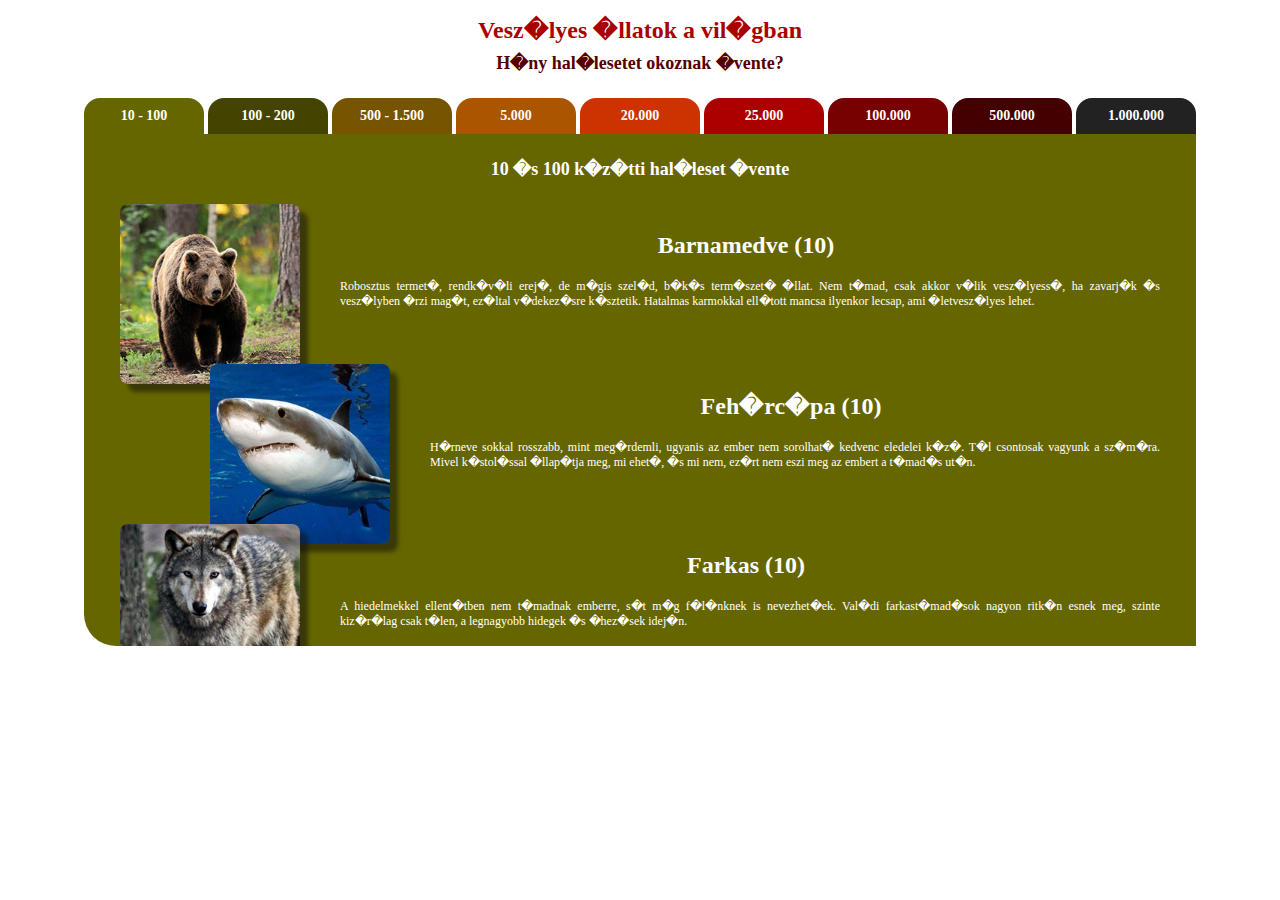
<file: index.html>
<!DOCTYPE html>
<html>

<head>
    <title>Mintap�lda: Vesz�lyes �llatok a vil�gban</title>
    <link type='text/css' rel='stylesheet' href='allat.css'>
    <meta name='robots' content='noindex'>
</head>


<body>

  <center>
  <div id='keret'>

    <h1>Vesz�lyes �llatok a vil�gban</h1>
    <h2>H�ny hal�lesetet okoznak �vente?</h2>



    <a href='1.htm' target='nagyablak'>
    <div class='ful' style=' background-color: #660; '>
	10 - 100
    </div>
    </a>

    <a href='2.htm' target='nagyablak'>
    <div class='ful' style=' background-color: #440; '>
	100 - 200
    </div>
    </a>

    <a href='3.htm' target='nagyablak'>
    <div class='ful' style=' background-color: #750; '>
	500 - 1.500
    </div>
    </a>

    <a href='4.htm' target='nagyablak'>
    <div class='ful' style=' background-color: #A50; '>
	5.000
    </div>
    </a>

    <a href='5.htm' target='nagyablak'>
    <div class='ful' style=' background-color: #C30; '>
	20.000
    </div>
    </a>

    <a href='6.htm' target='nagyablak'>
    <div class='ful' style=' background-color: #A00; '>
	25.000
    </div>
    </a>

    <a href='7.htm' target='nagyablak'>
    <div class='ful' style=' background-color: #700; '>
	100.000
    </div>
    </a>

    <a href='8.htm' target='nagyablak'>
    <div class='ful' style=' background-color: #400; '>
	500.000
    </div>
    </a>

    <a href='9.htm' target='nagyablak'>
    <div class='ful' style=' background-color: #222; '>
	1.000.000
    </div>
    </a>


    <iframe name='nagyablak' width=1112 height=512 frameborder=0 src='1.htm'></iframe>

  </div>
  </center>

</body>

</html>
</file>
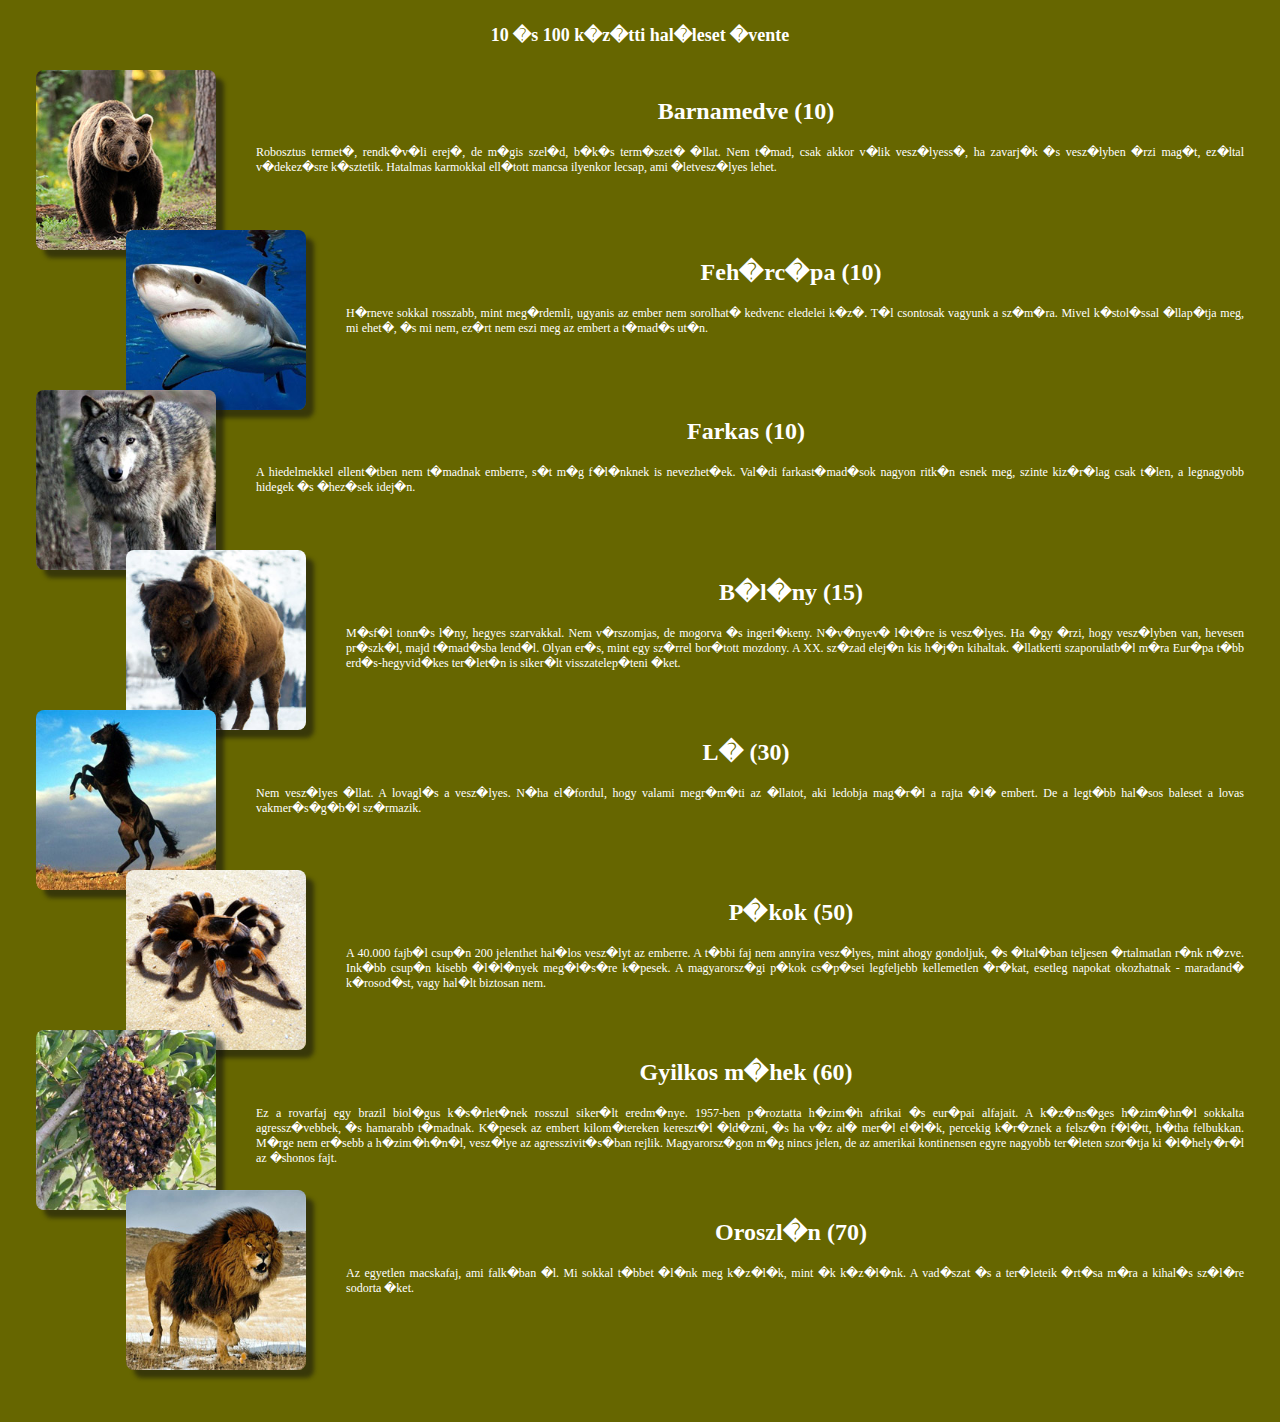
<file: 1.htm>
<!DOCTYPE html>
<html>

<head>
    <link type='text/css' rel='stylesheet' href='allat.css'>
    <meta name='robots' content='noindex'>
</head>


<body id='belso' style=' background-color: #660; '>


    <h1>10 �s 100 k�z�tti hal�leset �vente</h1>

    <div id='lista'>

	<div>
		<img src='kep/barnamedve.jpg'>
		<h2>Barnamedve (10)</h2>
		<p>
			Robosztus termet�, rendk�v�li erej�, de m�gis szel�d, b�k�s term�szet� �llat. 
			Nem t�mad, csak akkor v�lik vesz�lyess�, ha zavarj�k �s vesz�lyben �rzi mag�t, 
			ez�ltal v�dekez�sre k�sztetik. Hatalmas karmokkal ell�tott mancsa ilyenkor 
			lecsap, ami �letvesz�lyes lehet.
		</p>
	</div>

	<div>
		<img src='kep/fehercapa.jpg'>
		<h2>Feh�rc�pa (10)</h2>
		<p>
			H�rneve sokkal rosszabb, mint meg�rdemli, ugyanis az ember nem sorolhat� kedvenc 
			eledelei k�z�. T�l csontosak vagyunk a sz�m�ra. Mivel k�stol�ssal �llap�tja meg, 
			mi ehet�, �s mi nem, ez�rt nem eszi meg az embert a t�mad�s ut�n.
		</p>
	</div>

	<div>
		<img src='kep/farkas.jpg'>
		<h2>Farkas (10)</h2>
		<p>
			A hiedelmekkel ellent�tben nem t�madnak emberre, s�t m�g f�l�nknek is nevezhet�ek.
			Val�di farkast�mad�sok nagyon ritk�n esnek meg, szinte kiz�r�lag csak t�len, a 
			legnagyobb hidegek �s �hez�sek idej�n.
		</p>
	</div>

	<div>
		<img src='kep/boleny.jpg'>
		<h2>B�l�ny (15)</h2>
		<p>
			M�sf�l tonn�s l�ny, hegyes szarvakkal. Nem v�rszomjas, de mogorva �s ingerl�keny. 
			N�v�nyev� l�t�re is vesz�lyes. Ha �gy �rzi, hogy vesz�lyben van, hevesen pr�szk�l, 
			majd t�mad�sba lend�l. Olyan er�s, mint egy sz�rrel bor�tott mozdony. A XX. sz�zad 
			elej�n kis h�j�n kihaltak. �llatkerti szaporulatb�l m�ra Eur�pa t�bb erd�s-hegyvid�kes
			ter�let�n is siker�lt visszatelep�teni �ket.
 		</p>
	</div>

	<div>
		<img src='kep/lo.jpg'>
		<h2>L� (30)</h2>
		<p>
			Nem vesz�lyes �llat. A lovagl�s a vesz�lyes. N�ha el�fordul, hogy valami megr�m�ti 
			az �llatot, aki ledobja mag�r�l a rajta �l� embert. De a legt�bb hal�sos baleset a 
			lovas vakmer�s�g�b�l sz�rmazik.
		</p>
	</div>

	<div>
		<img src='kep/pok.jpg'>
		<h2>P�kok (50)</h2>
		<p>
			A 40.000 fajb�l csup�n 200 jelenthet hal�los vesz�lyt az emberre. A t�bbi faj nem 
			annyira vesz�lyes, mint ahogy gondoljuk, �s �ltal�ban teljesen �rtalmatlan r�nk 
			n�zve. Ink�bb csup�n kisebb �l�l�nyek meg�l�s�re k�pesek. A magyarorsz�gi p�kok 
			cs�p�sei legfeljebb kellemetlen �r�kat, esetleg napokat okozhatnak - maradand� 
			k�rosod�st, vagy hal�lt biztosan nem.
		</p>
	</div>

	<div>
		<img src='kep/mehek.jpg'>
		<h2>Gyilkos m�hek (60)</h2>
		<p>
			Ez a rovarfaj egy brazil biol�gus k�s�rlet�nek rosszul siker�lt eredm�nye. 1957-ben 
			p�roztatta h�zim�h afrikai �s eur�pai alfajait. A k�z�ns�ges h�zim�hn�l sokkalta 
			agressz�vebbek, �s hamarabb t�madnak. K�pesek az embert kilom�tereken kereszt�l 
			�ld�zni, �s ha v�z al� mer�l el�l�k, percekig k�r�znek a felsz�n f�l�tt, h�tha 
			felbukkan. M�rge nem er�sebb a h�zim�h�n�l, vesz�lye az agresszivit�s�ban rejlik.
			Magyarorsz�gon m�g nincs jelen, de az amerikai kontinensen egyre nagyobb ter�leten 
			szor�tja ki �l�hely�r�l az �shonos fajt.
		</p>
	</div>

	<div>
		<img src='kep/oroszlan.jpg'>
		<h2>Oroszl�n (70)</h2>
		<p>
			Az egyetlen macskafaj, ami falk�ban �l. Mi sokkal t�bbet �l�nk meg k�z�l�k, mint �k
			k�z�l�nk. A vad�szat �s a ter�leteik �rt�sa m�ra a kihal�s sz�l�re sodorta �ket.
		</p>
	</div>

    </div>

</body>

</html>
</file>
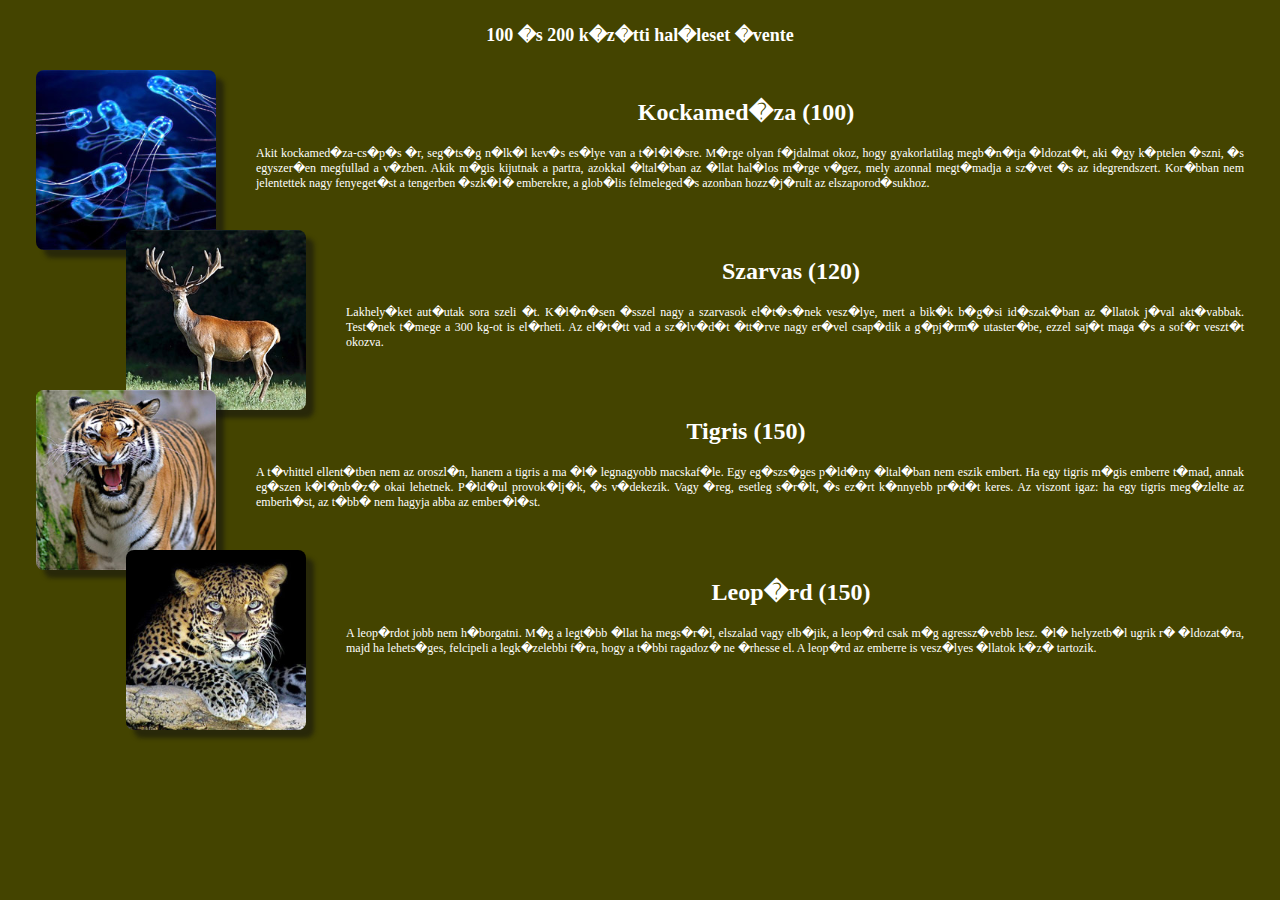
<file: 2.htm>
<!DOCTYPE html>
<html>

<head>
    <link type='text/css' rel='stylesheet' href='allat.css'>
    <meta name='robots' content='noindex'>
</head>


<body id='belso' style=' background-color: #440; '>


    <h1>100 �s 200 k�z�tti hal�leset �vente</h1>

    <div id='lista'>

	<div>
		<img src='kep/kockameduza.jpg'>
		<h2>Kockamed�za (100)</h2>
		<p>
			Akit kockamed�za-cs�p�s �r, seg�ts�g n�lk�l kev�s es�lye van a t�l�l�sre. M�rge 
			olyan f�jdalmat okoz, hogy gyakorlatilag megb�n�tja �ldozat�t, aki �gy k�ptelen 
			�szni, �s egyszer�en megfullad a v�zben. Akik m�gis kijutnak a partra, azokkal 
			�ltal�ban az �llat hal�los m�rge v�gez, mely azonnal megt�madja a sz�vet �s az 
			idegrendszert. Kor�bban nem jelentettek nagy fenyeget�st a tengerben �szk�l� 
			emberekre, a glob�lis felmeleged�s azonban hozz�j�rult az elszaporod�sukhoz.
		</p>
	</div>

	<div>
		<img src='kep/szarvas.jpg'>
		<h2>Szarvas (120)</h2>
		<p>
			Lakhely�ket aut�utak sora szeli �t. K�l�n�sen �sszel nagy a szarvasok el�t�s�nek 
			vesz�lye, mert a bik�k b�g�si id�szak�ban az �llatok j�val akt�vabbak. Test�nek 
			t�mege a 300 kg-ot is el�rheti. Az el�t�tt vad a sz�lv�d�t �tt�rve nagy er�vel 
			csap�dik a g�pj�rm� utaster�be, ezzel saj�t maga �s a sof�r veszt�t okozva.
		</p>
	</div>

	<div>
		<img src='kep/tigris.jpg'>
		<h2>Tigris (150)</h2>
		<p>
			A t�vhittel ellent�tben nem az oroszl�n, hanem a tigris a ma �l� legnagyobb 
			macskaf�le. Egy eg�szs�ges p�ld�ny �ltal�ban nem eszik embert. Ha egy tigris 
			m�gis emberre t�mad, annak eg�szen k�l�nb�z� okai lehetnek. P�ld�ul provok�lj�k,
			�s v�dekezik. Vagy �reg, esetleg s�r�lt, �s ez�rt k�nnyebb pr�d�t keres. Az viszont 
			igaz: ha egy tigris meg�zlelte az emberh�st, az t�bb� nem hagyja abba az ember�l�st.
		</p>
	</div>

	<div>
		<img src='kep/leopard.jpg'>
		<h2>Leop�rd (150)</h2>
		<p>
			A leop�rdot jobb nem h�borgatni. M�g a legt�bb �llat ha megs�r�l, elszalad vagy 
			elb�jik, a leop�rd csak m�g agressz�vebb lesz. �l� helyzetb�l ugrik r� �ldozat�ra, 
			majd ha lehets�ges, felcipeli a legk�zelebbi f�ra, hogy a t�bbi ragadoz� ne �rhesse 
			el. A leop�rd az emberre is vesz�lyes �llatok k�z� tartozik.
		</p>
	</div>

    </div>

</body>

</html>
</file>
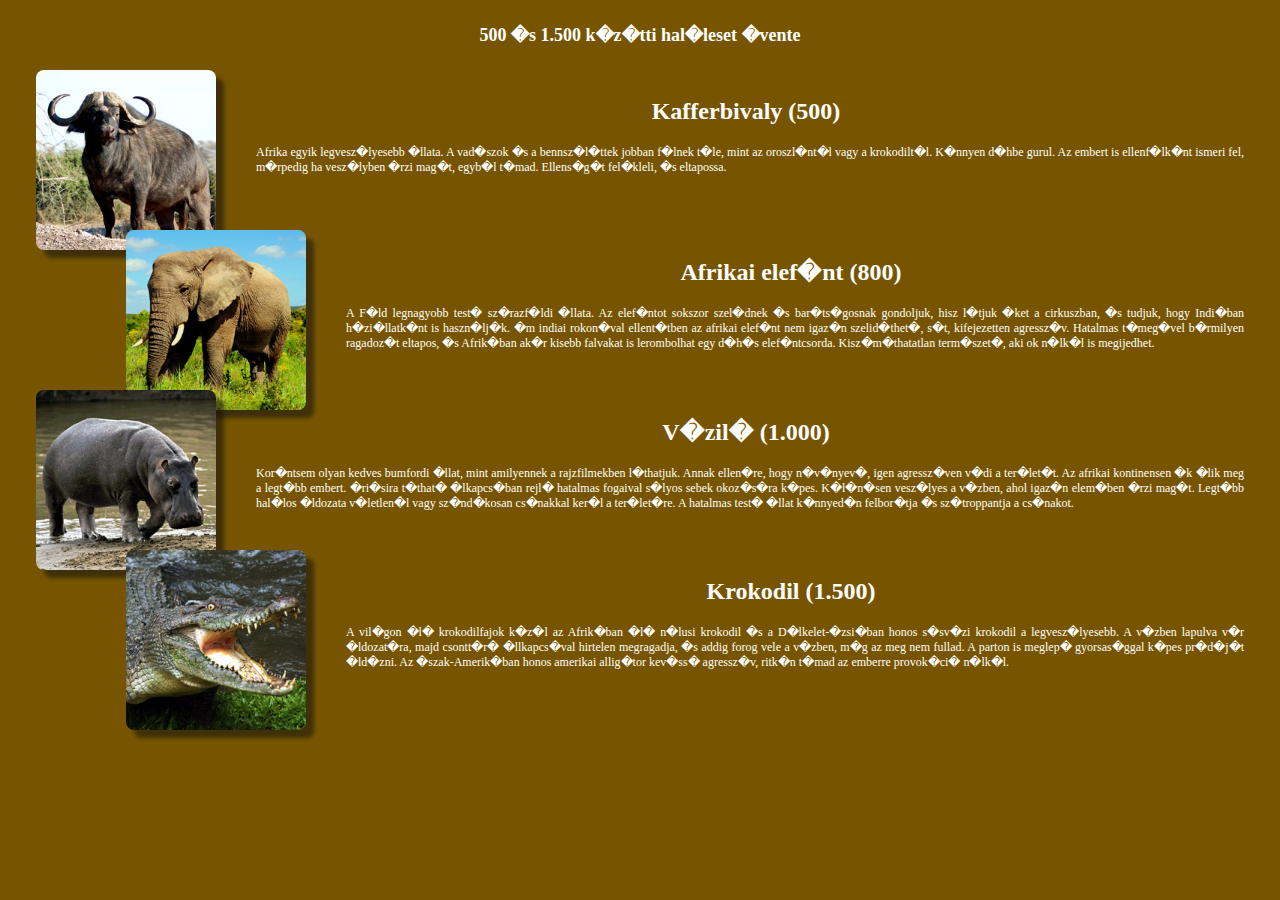
<file: 3.htm>
<!DOCTYPE html>
<html>

<head>
    <link type='text/css' rel='stylesheet' href='allat.css'>
    <meta name='robots' content='noindex'>
</head>


<body id='belso' style=' background-color: #750; '>


    <h1>500 �s 1.500 k�z�tti hal�leset �vente</h1>

    <div id='lista'>

	<div>
		<img src='kep/kafferbivaly.jpg'>
		<h2>Kafferbivaly (500)</h2>
		<p>
			Afrika egyik legvesz�lyesebb �llata. A vad�szok �s a bennsz�l�ttek jobban f�lnek 
			t�le, mint az oroszl�nt�l vagy a krokodilt�l. K�nnyen d�hbe gurul. Az embert is
			ellenf�lk�nt ismeri fel, m�rpedig ha vesz�lyben �rzi mag�t, egyb�l t�mad. 
			Ellens�g�t fel�kleli, �s eltapossa.
		</p>
	</div>

	<div>
		<img src='kep/elefant.jpg'>
		<h2>Afrikai elef�nt (800)</h2>
		<p>
			A F�ld legnagyobb test� sz�razf�ldi �llata. Az elef�ntot sokszor szel�dnek �s 
			bar�ts�gosnak gondoljuk, hisz l�tjuk �ket a cirkuszban, �s tudjuk, hogy Indi�ban 
			h�zi�llatk�nt is haszn�lj�k. �m indiai rokon�val ellent�tben az afrikai elef�nt nem 
			igaz�n szelid�thet�, s�t, kifejezetten agressz�v. Hatalmas t�meg�vel b�rmilyen 
			ragadoz�t eltapos, �s Afrik�ban ak�r kisebb falvakat is lerombolhat egy d�h�s 
			elef�ntcsorda. Kisz�m�thatatlan term�szet�, aki ok n�lk�l is megijedhet.
		</p>
	</div>

	<div>
		<img src='kep/vizilo.jpg'>
		<h2>V�zil� (1.000)</h2>
		<p>
			Kor�ntsem olyan kedves bumfordi �llat, mint amilyennek a rajzfilmekben l�thatjuk. 
			Annak ellen�re, hogy n�v�nyev�, igen agressz�ven v�di a ter�let�t. Az afrikai 
			kontinensen �k �lik meg a legt�bb embert. �ri�sira t�that� �lkapcs�ban rejl�
			hatalmas fogaival s�lyos sebek okoz�s�ra k�pes. K�l�n�sen vesz�lyes a v�zben, 
			ahol igaz�n elem�ben �rzi mag�t. Legt�bb hal�los �ldozata v�letlen�l vagy 
			sz�nd�kosan cs�nakkal ker�l a ter�let�re. A hatalmas test� �llat k�nnyed�n 
			felbor�tja �s sz�troppantja a cs�nakot.
		</p>
	</div>

	<div>
		<img src='kep/krokodil.jpg'>
		<h2>Krokodil (1.500)</h2>
		<p>
			A vil�gon �l� krokodilfajok k�z�l az Afrik�ban �l� n�lusi krokodil �s a 
			D�lkelet-�zsi�ban honos s�sv�zi krokodil a legvesz�lyesebb. A v�zben lapulva 
			v�r �ldozat�ra, majd csontt�r� �llkapcs�val hirtelen megragadja, �s addig 
			forog vele a v�zben, m�g az meg nem fullad. A parton is meglep� gyorsas�ggal 
			k�pes pr�d�j�t �ld�zni. Az �szak-Amerik�ban honos amerikai allig�tor kev�ss� 
			agressz�v, ritk�n t�mad az emberre provok�ci� n�lk�l.
		</p>
	</div>

    </div>

</body>

</html>
</file>
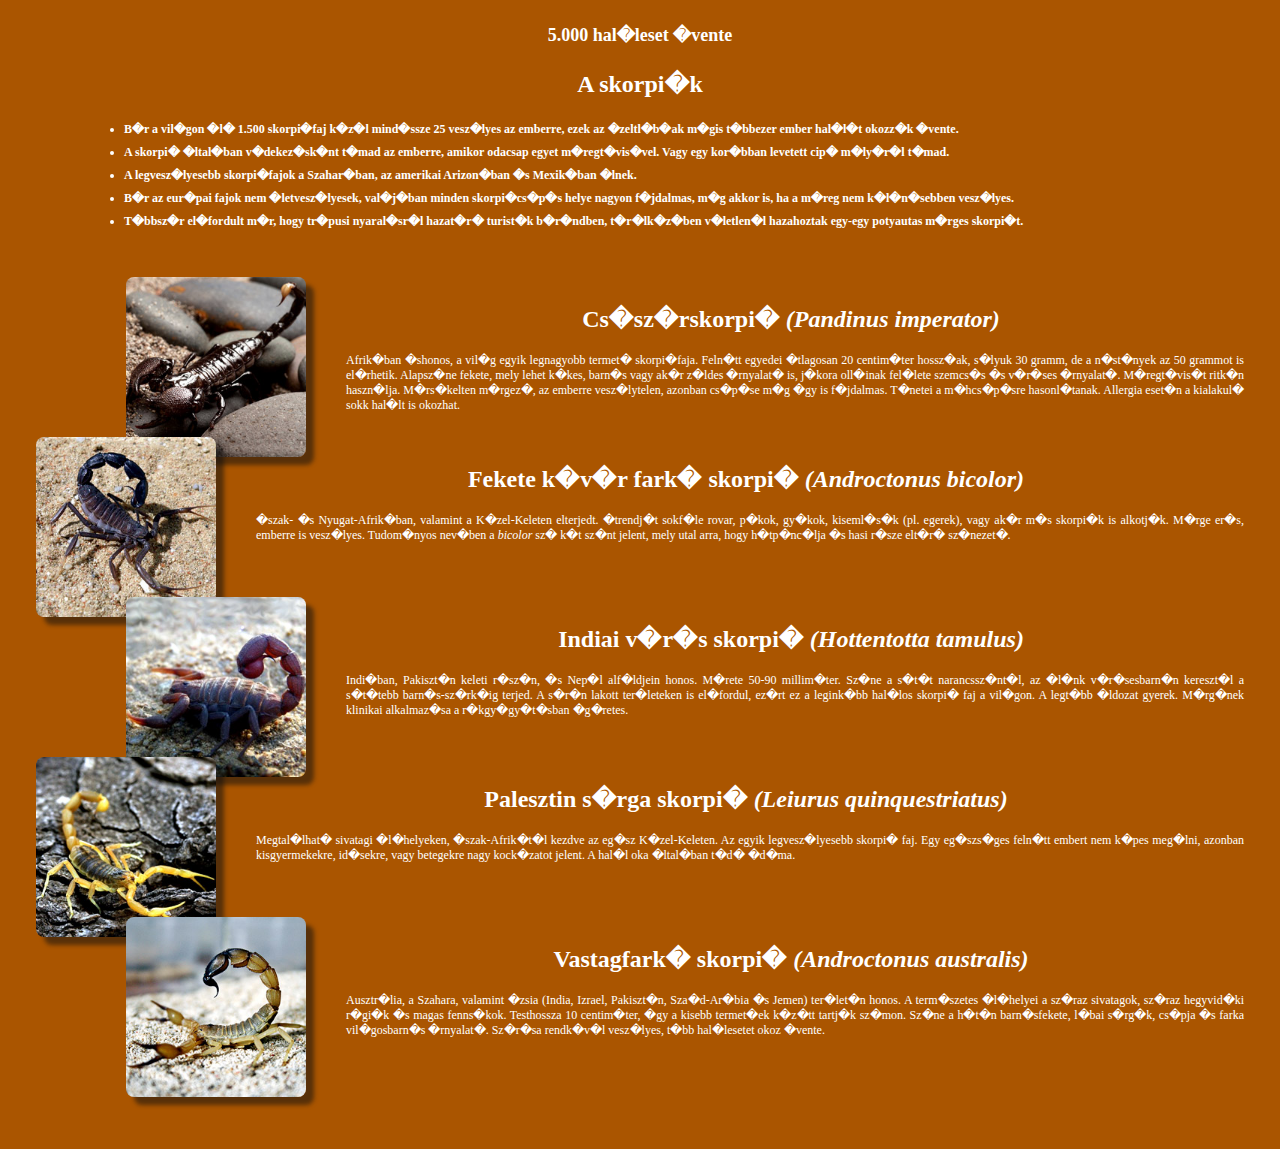
<file: 4.htm>
<!DOCTYPE html>
<html>

<head>
    <link type='text/css' rel='stylesheet' href='allat.css'>
    <meta name='robots' content='noindex'>
</head>


<body id='belso' style=' background-color: #A50; '>


    <h1>5.000 hal�leset �vente</h1>

    <h2>A skorpi�k</h2>

    <div id='lista'>

	<ul>

		<li>B�r a vil�gon �l� 1.500 skorpi�faj k�z�l mind�ssze 25 vesz�lyes az emberre, ezek 
		    az �zeltl�b�ak m�gis t�bbezer ember hal�l�t okozz�k �vente. 
		<li>A skorpi� �ltal�ban v�dekez�sk�nt t�mad az emberre, amikor odacsap egyet m�regt�vis�vel. 
		    Vagy egy kor�bban levetett cip� m�ly�r�l t�mad. 
		<li>A legvesz�lyesebb skorpi�fajok a Szahar�ban, az amerikai Arizon�ban �s Mexik�ban �lnek. 
		<li>B�r az eur�pai fajok nem �letvesz�lyesek, val�j�ban minden skorpi�cs�p�s helye nagyon 
		    f�jdalmas, m�g akkor is, ha a m�reg nem k�l�n�sebben vesz�lyes. 
		<li>T�bbsz�r el�fordult m�r, hogy tr�pusi nyaral�sr�l hazat�r� turist�k b�r�ndben, t�r�lk�z�ben 
		    v�letlen�l hazahoztak egy-egy potyautas m�rges skorpi�t.
	</ul>

	<div>
		<img src='kep/skorpio_csaszar.jpg'>
		<h2>Cs�sz�rskorpi� <i>(Pandinus imperator)</i></h2>
		<p>
			Afrik�ban �shonos, a vil�g egyik legnagyobb termet� skorpi�faja. Feln�tt egyedei 
			�tlagosan 20 centim�ter hossz�ak, s�lyuk 30 gramm, de a n�st�nyek az 50 grammot 
			is el�rhetik. Alapsz�ne fekete, mely lehet k�kes, barn�s vagy ak�r z�ldes �rnyalat� 
			is, j�kora oll�inak fel�lete szemcs�s �s v�r�ses �rnyalat�. M�regt�vis�t ritk�n 
			haszn�lja. M�rs�kelten m�rgez�, az emberre vesz�lytelen, azonban cs�p�se m�g �gy 
			is f�jdalmas. T�netei a m�hcs�p�sre hasonl�tanak. Allergia eset�n a kialakul� 
			sokk hal�lt is okozhat.
		</p>
	</div>

	<div>
		<img src='kep/skorpio_feketekoverfarku.jpg'>
		<h2>Fekete k�v�r fark� skorpi� <i>(Androctonus bicolor)</i></h2>
		<p>
			�szak- �s Nyugat-Afrik�ban, valamint a K�zel-Keleten elterjedt. �trendj�t 
			sokf�le rovar, p�kok, gy�kok, kiseml�s�k (pl. egerek), vagy ak�r m�s skorpi�k 
			is alkotj�k. M�rge er�s, emberre is vesz�lyes. Tudom�nyos nev�ben a <i>bicolor</i> 
			sz� k�t sz�nt jelent, mely utal arra, hogy h�tp�nc�lja �s hasi r�sze elt�r� 
			sz�nezet�. 
		</p>
	</div>

	<div>
		<img src='kep/skorpio_indiaivoros.jpg'>
		<h2>Indiai v�r�s skorpi� <i>(Hottentotta tamulus)</i></h2>
		<p>
			Indi�ban, Pakiszt�n keleti r�sz�n, �s Nep�l alf�ldjein honos. M�rete 50-90 
			millim�ter. Sz�ne a s�t�t narancssz�nt�l, az �l�nk v�r�sesbarn�n kereszt�l 
			a s�t�tebb barn�s-sz�rk�ig terjed. A s�r�n lakott ter�leteken is el�fordul, 
			ez�rt ez a legink�bb hal�los skorpi� faj a vil�gon. A legt�bb �ldozat gyerek. 
			M�rg�nek klinikai alkalmaz�sa a r�kgy�gy�t�sban �g�retes.
		</p>
	</div>

	<div>
		<img src='kep/skorpio_palesztinsarga.jpg'>
		<h2>Palesztin s�rga skorpi� <i>(Leiurus quinquestriatus)</i></h2>
		<p>
			Megtal�lhat� sivatagi �l�helyeken, �szak-Afrik�t�l kezdve az eg�sz K�zel-Keleten. 
			Az egyik legvesz�lyesebb skorpi� faj. Egy eg�szs�ges feln�tt embert nem k�pes 
			meg�lni, azonban kisgyermekekre, id�sekre, vagy betegekre nagy kock�zatot jelent. 
			A hal�l oka �ltal�ban t�d� �d�ma. 
		</p>
	</div>

	<div>
		<img src='kep/skorpio_vastagfarku.jpg'>
		<h2>Vastagfark� skorpi� <i>(Androctonus australis)</i></h2>
		<p>
			Ausztr�lia, a Szahara, valamint �zsia (India, Izrael, Pakiszt�n, Sza�d-Ar�bia 
			�s Jemen) ter�let�n honos. A term�szetes �l�helyei a sz�raz sivatagok, sz�raz 
			hegyvid�ki r�gi�k �s magas fenns�kok. Testhossza 10 centim�ter, �gy a kisebb 
			termet�ek k�z�tt tartj�k sz�mon. Sz�ne a h�t�n barn�sfekete, l�bai s�rg�k, 
			cs�pja �s farka vil�gosbarn�s �rnyalat�. Sz�r�sa rendk�v�l vesz�lyes, 
			t�bb hal�lesetet okoz �vente. 
		</p>
	</div>

    </div>

</body>

</html>
</file>
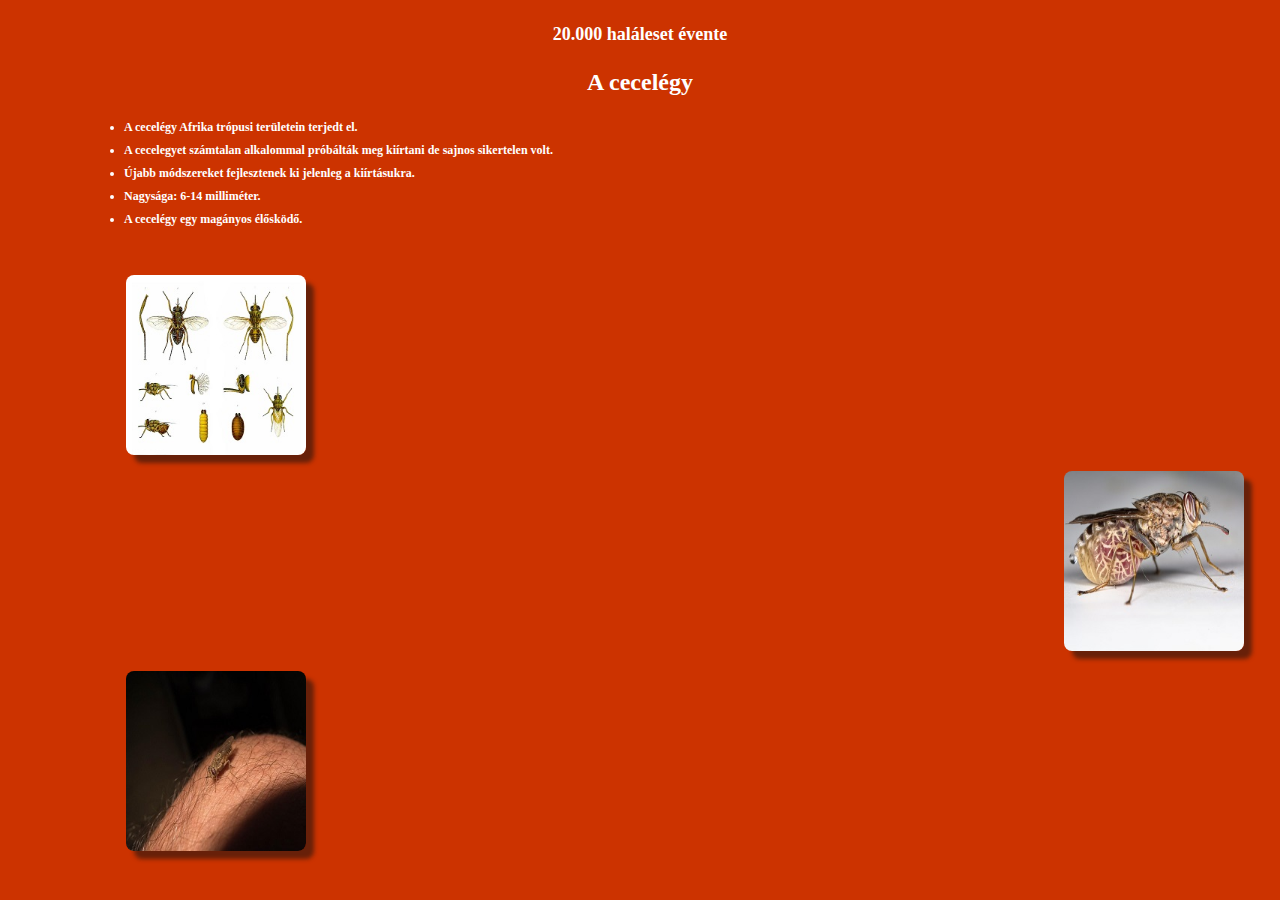
<file: 5.htm>
<!DOCTYPE html>
<html>

<head>
    <link type='text/css' rel='stylesheet' href='allat.css'>
    <meta name='robots' content='noindex'>
</head>


<body id='belso' style=' background-color: #C30; '>


    <h1>20.000 haláleset évente</h1>

    <h2>A cecelégy</h2>

    <div id='lista'>

	<ul>
		<li>A cecelégy Afrika trópusi területein terjedt el.</li>
		<li>A cecelegyet számtalan alkalommal próbálták meg kiírtani de sajnos sikertelen volt.</li>
		<li> Újabb módszereket fejlesztenek ki jelenleg a kiírtásukra.</li>
		<li> Nagysága: 6-14 milliméter.</li>
		<li>A cecelégy egy magányos élősködő.</li>
	</ul>

	<div>
		<img src='cecelegy1.jpg'>
		
		<p>
			
		</p>
	<img class="cecelegy2"  src="cecelegy2.jpg">
	
<img class="cecelegy3" src="cecelegy3.jfif">
	</div>
	

    </div>

</body>

</html>
</file>
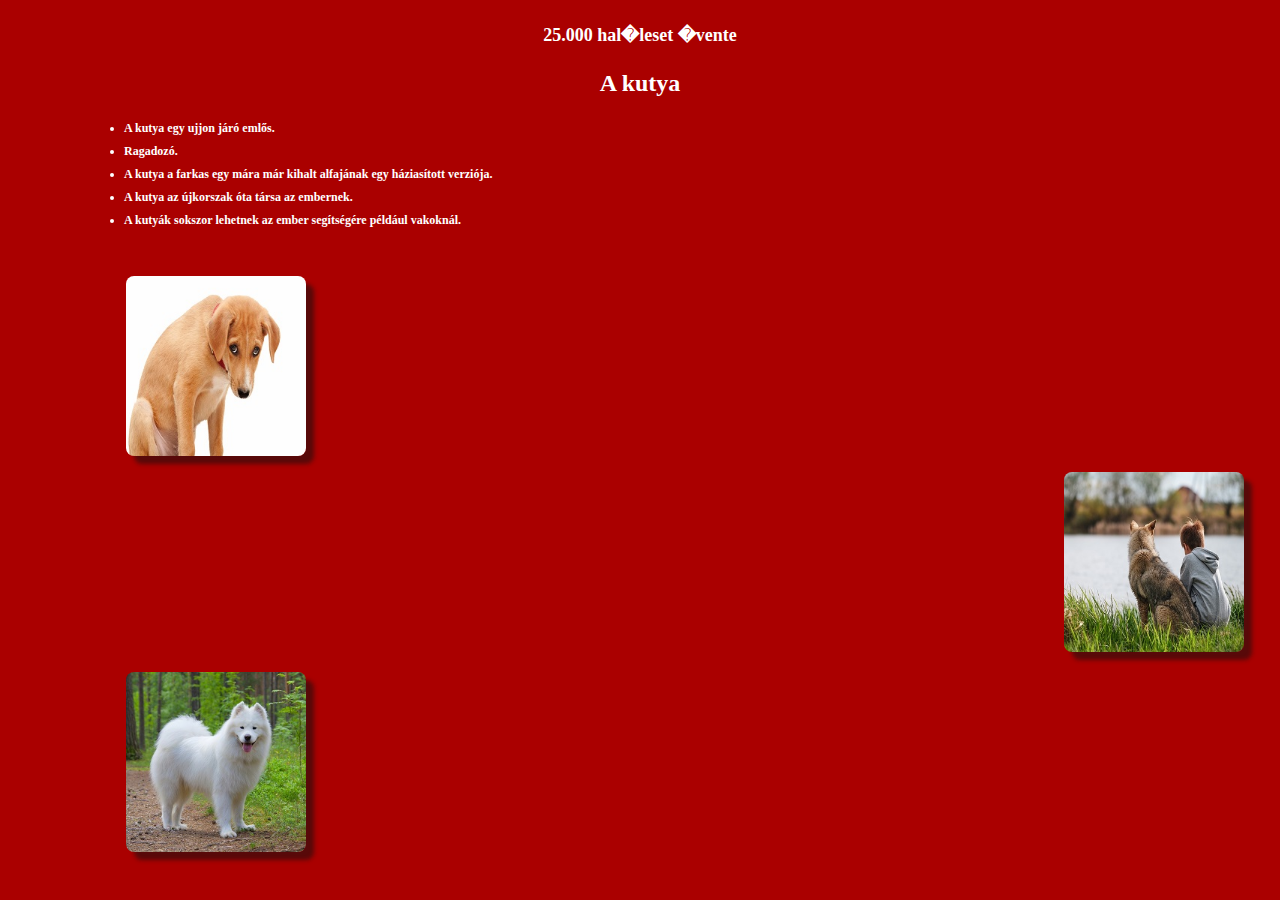
<file: 6.htm>
<!DOCTYPE html>
<html>

<head>
    <link type='text/css' rel='stylesheet' href='allat.css'>
    <meta name='robots' content='noindex'>
</head>


<body id='belso' style=' background-color: #A00; '>


    <h1>25.000 hal�leset �vente</h1>

    <h2>A kutya</h2>

    <div id='lista'>

	<ul>
		<li> A kutya egy ujjon járó emlős.</li>
		<li>Ragadozó.</li>
		<li>A kutya a farkas egy mára már kihalt alfajának egy háziasított verziója.</li>
		<li>A kutya az újkorszak óta társa az embernek. </li>
		<li>A kutyák sokszor lehetnek az ember segítségére például vakoknál. </li>
		
	</ul>

	<div>
		<img src='kuty1.jpg'>
	
		
	
		<p>


		</p>

		<img class="kuty2" src='kuty2.jpg'>
		
		<img class="kuty3" src='kuty3.jpg'>
	</div>

	
		
	

	
		
	

  

</body>

</html>
</file>
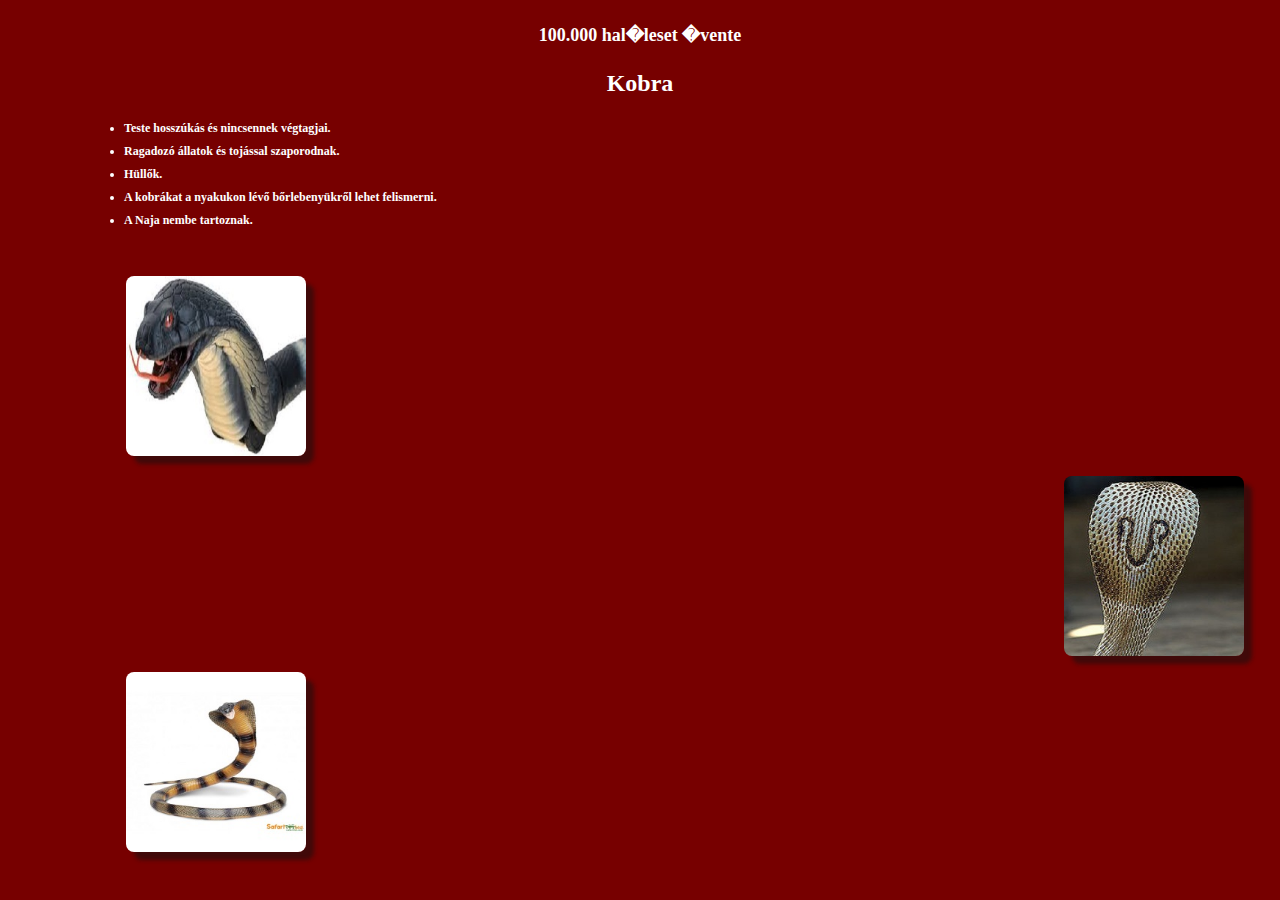
<file: 7.htm>
<!DOCTYPE html>
<html>

<head>
    <link type='text/css' rel='stylesheet' href='allat.css'>
    <meta name='robots' content='noindex'>
</head>


<body id='belso' style=' background-color: #700; '>


    <h1>100.000 hal�leset �vente</h1>

    <h2>Kobra</h2>

    <div id='lista'>

	<ul>
		<li>Teste hosszúkás és nincsennek végtagjai. </li>
		<li>Ragadozó állatok és tojással szaporodnak. </li>
		<li>Hüllők. </li>
		<li>A kobrákat a nyakukon lévő bőrlebenyükről lehet felismerni. </li>
		
		<li>A Naja nembe tartoznak. </li>
	</ul>

	<div>
		<img src='kob1.jfif'>
		
		<img class="kob2" src="kob2.jpg">
		
		<p>
			

		</p>
		<img class="kob3" src="kob3.jpg">
		
		
	</div>

    </div>

</body>

</html>
</file>
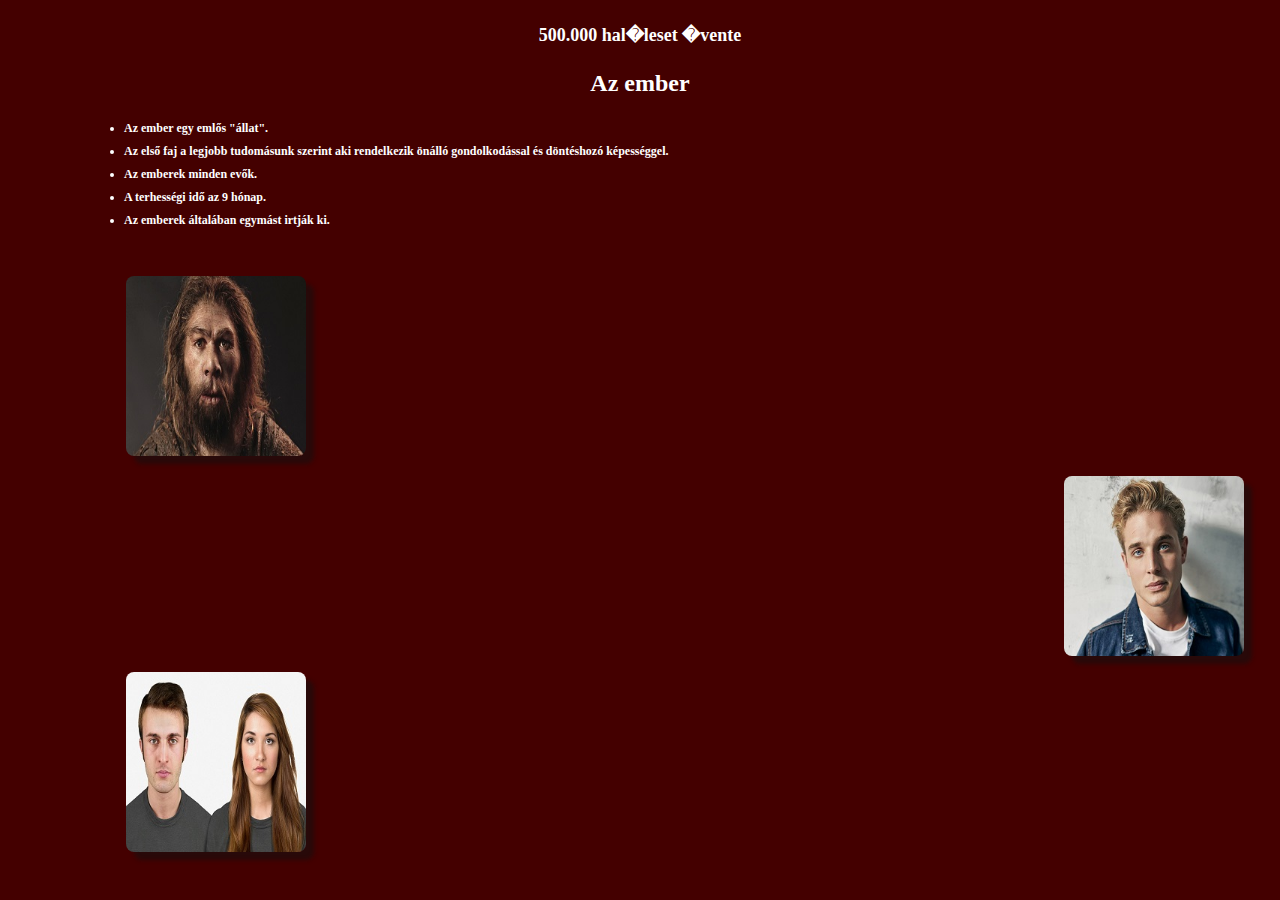
<file: 8.htm>
<!DOCTYPE html>
<html>

<head>
    <link type='text/css' rel='stylesheet' href='allat.css'>
    <meta name='robots' content='noindex'>
</head>


<body id='belso' style=' background-color: #400; '>


    <h1>500.000 hal�leset �vente</h1>

    <h2>Az ember</h2>

    <div id='lista'>

	<ul>
		<li>Az ember egy emlős "állat". </li>
		<li>Az első faj a legjobb tudomásunk szerint aki rendelkezik önálló gondolkodással és döntéshozó képességgel. </li>
		<li>Az emberek minden evők. </li>
		<li>A terhességi idő az 9 hónap. </li>
		<li>Az emberek általában egymást irtják ki. </li>
	</ul>

	<div>
		<div>
			<img src='emb1.jpg'>
			
			<img class="emb2" src="emb2.jpg">
			
			<p>
				
	
			</p>
			<img class="emb3" src="emb3.jpg">
			
			
	</div>

    </div>

</body>

</html>
</file>
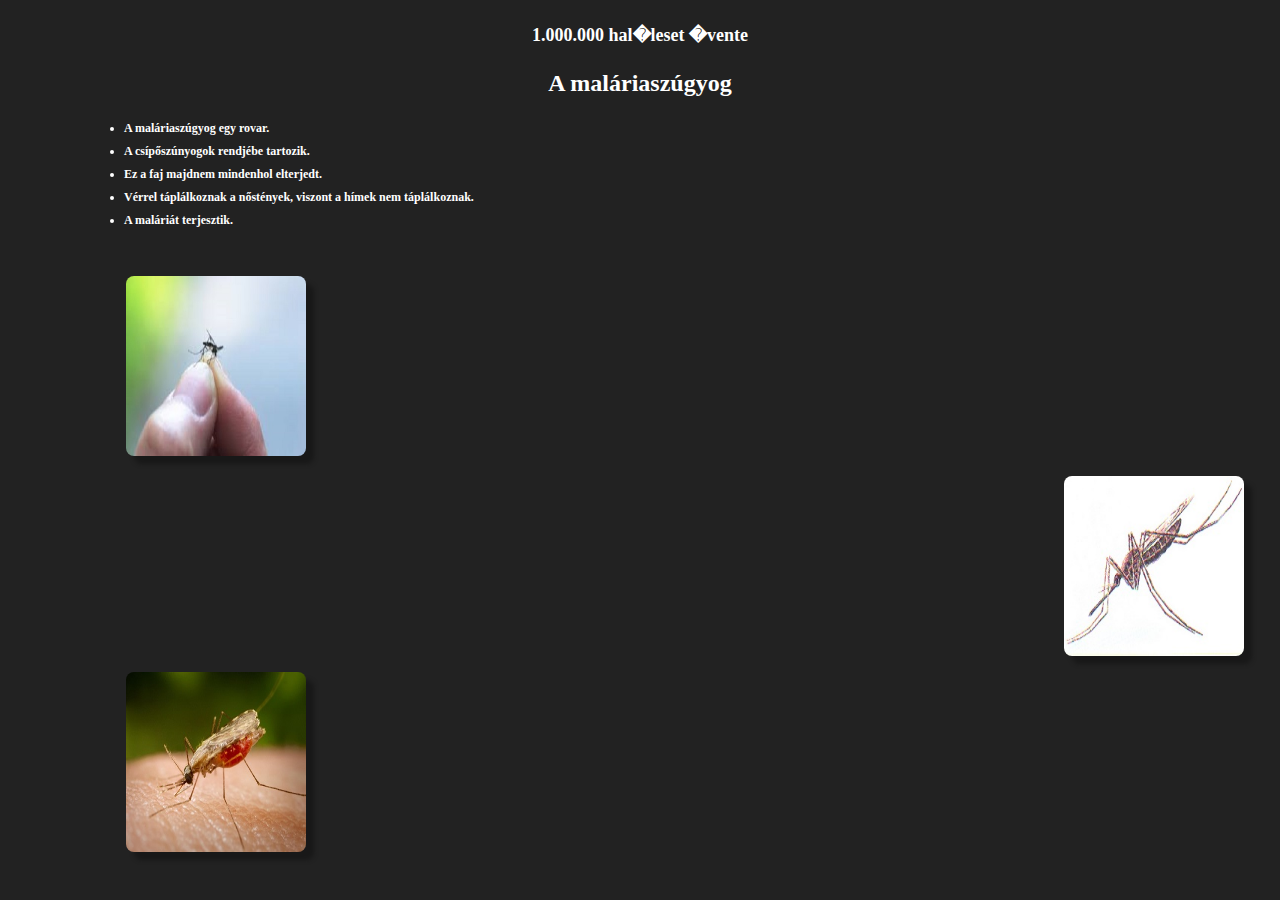
<file: 9.htm>
<!DOCTYPE html>
<html>

<head>
    <link type='text/css' rel='stylesheet' href='allat.css'>
    <meta name='robots' content='noindex'>
</head>


<body id='belso' style=' background-color: #222; '>


    <h1>1.000.000 hal�leset �vente</h1>

    <h2>A maláriaszúgyog</h2>

    <div id='lista'>

	<ul>
		<li>A maláriaszúgyog egy rovar. </li>
		<li>A csípőszúnyogok rendjébe tartozik. </li>
		<li>Ez a faj majdnem mindenhol elterjedt. </li>
		<li>Vérrel táplálkoznak a nőstények, viszont a hímek nem táplálkoznak. </li>
		<li>A  maláriát terjesztik. </li>
	</ul>

	<div>
		<img src='mala1.jfif'>
			
			<img class="mala2" src="mala2.jpg">
			
			<p>
				
	
			</p>
			<img class="mala3" src="mala3.jfif">
			
	</div>

    </div>

</body>

</html>
</file>
<file: allat.css>
/* * *  K�ls� keret form�z�sa  * * */


    body
    {
	font-family       :  Verdana             ;
	text-align        :  center              ;
    }

    div#keret
    {
	width             : 1116px               ;
    }

    div#keret h1
    {
	margin-bottom     :  0                   ;
	font-size         : 24px                 ;
	color             : #AA0000              ;
    }

    div#keret h2
    {
	margin            :  8px 0 24px 0        ;
	font-size         : 18px                 ;
	color             : #550000              ;
    }

    a
    {
	text-decoration   :  none                ;
    }

    .ful
    {
	float             :  left                ;
	width             :  120px               ;
	height            :   36px               ;
	margin            :  0 2px               ;
	border-radius     :  16px 16px 0 0       ;
	text-align        :  center              ;
	line-height       :  36px                ;
	vertical-align    :  middle              ;
	font-weight       :  bold                ;
	font-size         :  14px                ;
	color             :  #FFF                ;
    }

    iframe
    {
	border-radius     :  0 0 0 32px          ;  webkit-border-radius: 0 0 0 32px ;  -moz-border-radius: 0 0 0 32px ;
    }



/* * *  Bels� keret form�z�sa  * * */


    body#belso
    {
	margin            :  24px 36px 72px 36px ;
	padding           :  0px                 ;
	text-align        :  left                ;
	font-size         :  12px                ;
	color             :  #FFF                ;
    }

    body#belso h1
    {
	margin            :  24px                ;
	text-align        :  center              ;
	font-size         :  18px                ;
    }

    body#belso h2
    {
	text-align        :  center              ;
	font-size         :  24px                ;
    }



/* * *  Bels� keret: lista �s k�pek-bekezd�sek form�z�sa  * * */


    body#belso div#lista ul
    {
	text-align        :  justify             ;
	margin            :  24px 72px 48px 48px ;
	font-weight       :  bold                ; 
    }

    body#belso div#lista ul li
    {
	margin-bottom     :    8px               ; 
    }

    body#belso div#lista div:nth-child(odd)
    {
	height            :  160px               ;
	margin-left       :    0px               ;
    }

    body#belso div#lista div:nth-child(even)
    {
	height            :  160px               ;
	margin-left       :   90px               ;
    }

    body#belso div#lista div img
    {
	width             :  180px               ;
	height            :  180px               ;
	border-radius     :  8px                 ;
	box-shadow        :  8px 8px 4px #1118   ;
    }

    body#belso div#lista div h2
    {
	margin-top        : -156px               ;
	margin-left       :  212px               ;
    }

    body#belso div#lista div p
    {
	margin-left       :  220px               ;
	text-align        :  justify             ;
    }

.cecelegy2{
    float: right;
    margin-left: 10px;

}
.cecelegy3{
    margin-top: 200px;
}
.kuty2{
    float: right;
    margin-left: 10px;
}
.kuty3{
    margin-top: 200px;
}
.kob2{
    float: right;
    margin-left: 10px;
    margin-top: 200px;
}
.kob3{
    margin-top: 200px;
}
.emb2{
    float: right;
    margin-left: 10px;
    margin-top: 200px;
}
.emb3{
    margin-top: 200px;
}
.mala2{
    float: right;
    margin-left: 10px;
    margin-top: 200px;
}
.mala3{
    margin-top: 200px;
}
</file>
